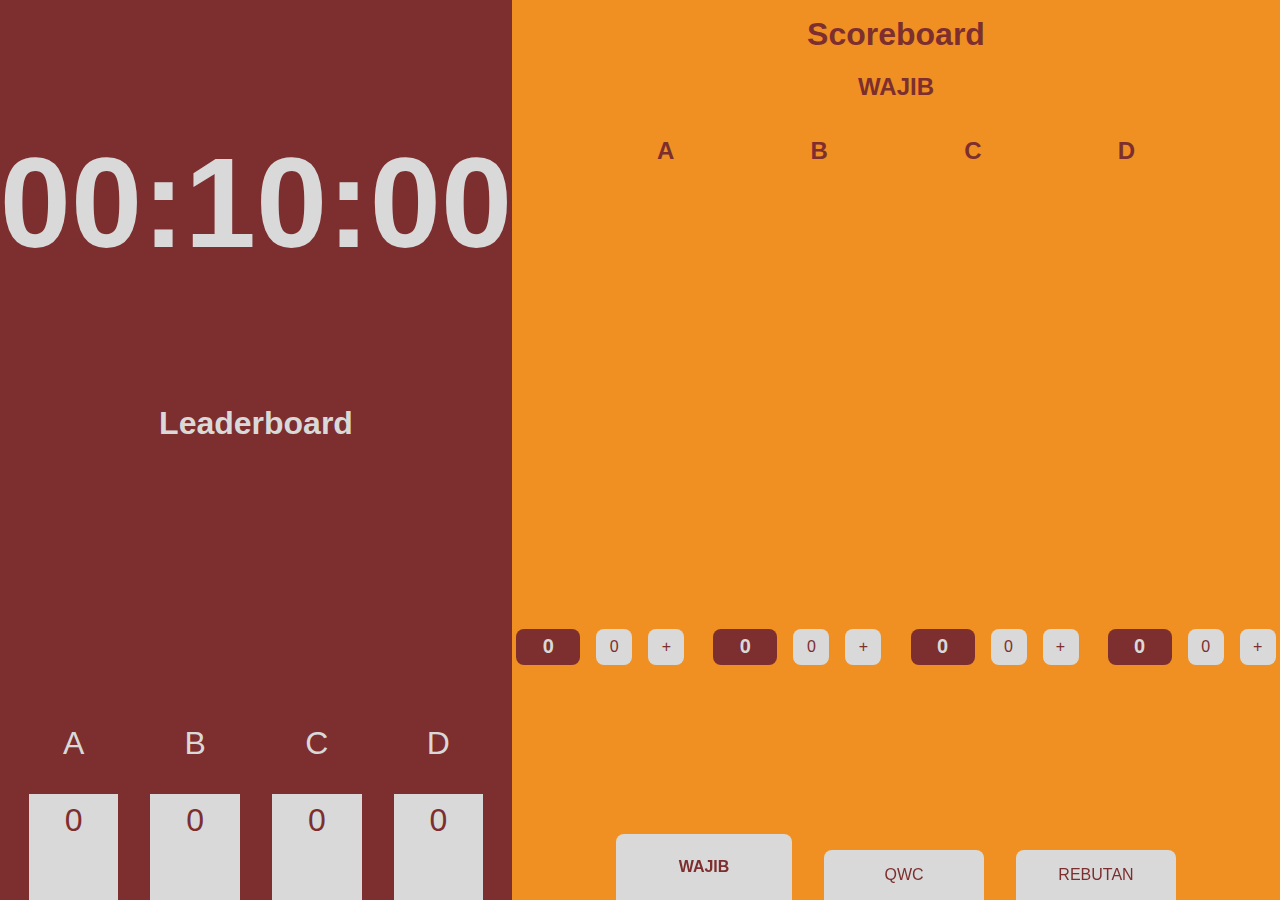
<file: Final/index.html>
<!DOCTYPE html>
<html lang="en">
<head>
  <meta charset="UTF-8">
  <meta name="viewport" content="width=device-width, initial-scale=1.0">
  <title>Document</title>
  <link rel="stylesheet" href="../style.css">
  <link rel="stylesheet" href="./styleFin.css">
</head>
<body>
  <div class="left">
    <div class="timer">
      <div class="time" id="time">
        <span class="xx" id="minutes">00</span>:<span class="xx" id="seconds">00</span>:<span class="xx" id="sixtieth">00</span>
      </div>
      <!-- <div class="buttons" id="buttons">


      </div> -->
    </div>

    <div class="teamsboard">
      <h1>Leaderboard</h1>
      <div class="leaderboard" id="leaderboard">
      </div>
       <!-- <div class="teams" id="teams"> -->
      </div>
    </div>
  </div>
  <div class="right">
    <div class="scoreboard">
      <div class="score-header">
        <h1>Scoreboard</h1>
        <h2 id="section-name">WAJIB</h2>
      </div>
      <!-- <div class="sections">
        <div class="title">sections</div>
        <div class="segmentA">WAJIB</div>
        <div class="segmentB">QUICK WORD CHALLENGE</div>
        <div class="segmentC">REBUTAN</div>
      </div> -->
      <div class="team-name grid" id="team-name">
        <div class="name"></div>
        <div class="name"></div>
        <div class="name"></div>
      </div>
      <div class="scores grid">
          <div class="score wajib active" id="score-wajib">
            
          </div>
          <div class="score qwc" id="score-qwc">
            
          </div>
          <div class="score rebutan" id="score-rebutan">
            
          </div>
      </div>
            <!-- <div class="score-buttons grid"></div> -->


      <div class="tabs">
        <div class="tab wajib active" id="tab-wajib">WAJIB</div>
        <div class="tab qwc" id="tab-qwc">QWC</div>
        <div class="tab rebutan" id="tab-rebutan">REBUTAN</div>
      </div>
    </div>

  </div>
  

  <script type="module" src="./FIN.js"></script>
   
  <!-- <script type="module"></script>
    -->
  <!-- <script type="text/javascript" src="timer.js"></script>
    -->
  <!-- <script type="text/javascript" src="leaderBoard.js"></script>
    -->
</body>
</html>
</file>
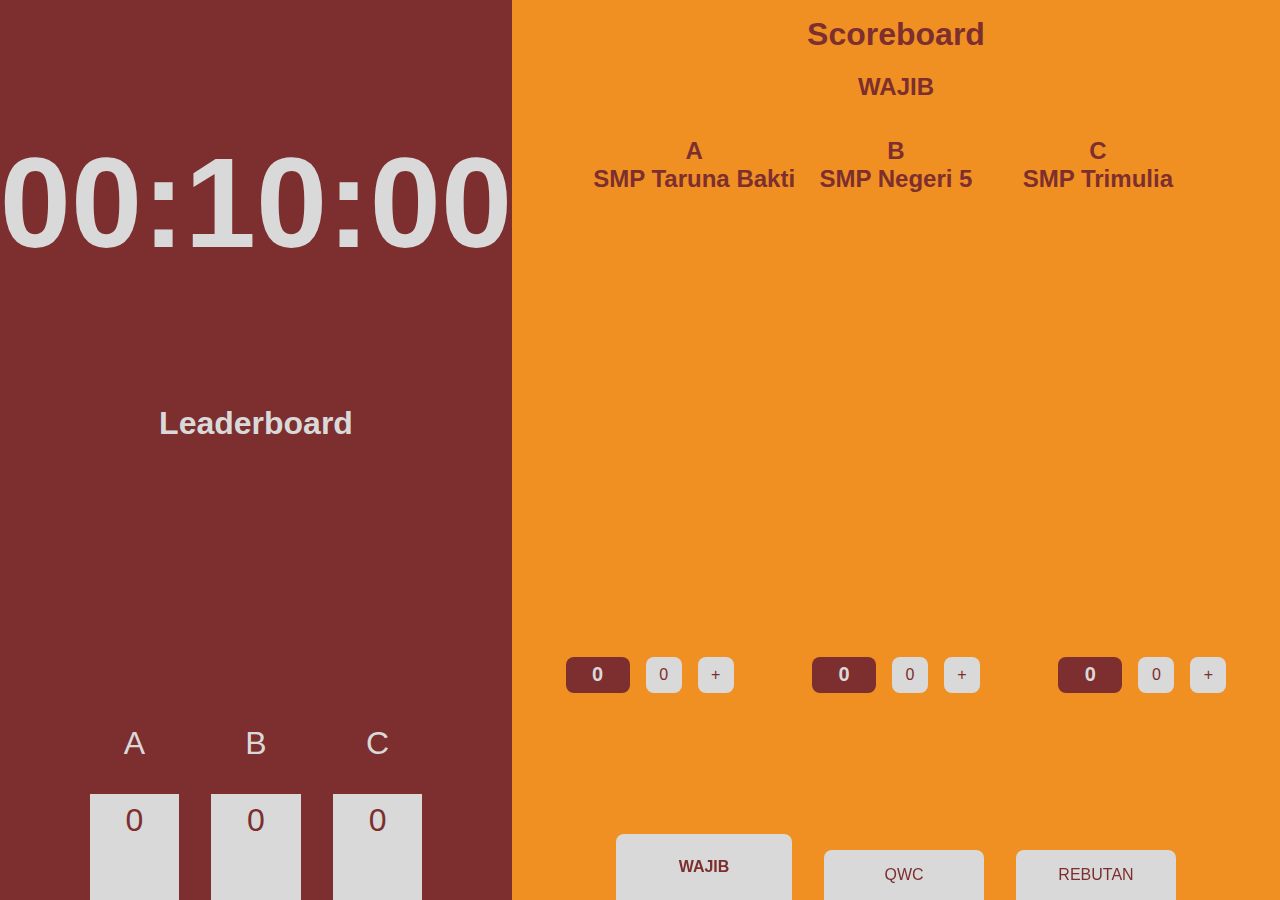
<file: R1/S1/index.html>
<!DOCTYPE html>
<html lang="en">
<head>
  <meta charset="UTF-8">
  <meta name="viewport" content="width=device-width, initial-scale=1.0">
  <title>Document</title>
  <link rel="stylesheet" href="../../style.css">
</head>
<body>
  <div class="left">
    <div class="timer">
      <div class="time" id="time">
        <span class="xx" id="minutes">00</span>:<span class="xx" id="seconds">00</span>:<span class="xx" id="sixtieth">00</span>
      </div>
      <!-- <div class="buttons" id="buttons">


      </div> -->
    </div>

    <div class="teamsboard">
      <h1>Leaderboard</h1>
      <div class="leaderboard" id="leaderboard">
      </div>
       <!-- <div class="teams" id="teams"> -->
      </div>
    </div>
  </div>
  <div class="right">
    <div class="scoreboard">
      <div class="score-header">
        <h1>Scoreboard</h1>
        <h2 id="section-name">WAJIB</h2>
      </div>
      <!-- <div class="sections">
        <div class="title">sections</div>
        <div class="segmentA">WAJIB</div>
        <div class="segmentB">QUICK WORD CHALLENGE</div>
        <div class="segmentC">REBUTAN</div>
      </div> -->
      <div class="team-name grid" id="team-name">
        <div class="name"></div>
        <div class="name"></div>
        <div class="name"></div>
      </div>
      <div class="scores grid">
          <div class="score wajib active" id="score-wajib">
            
          </div>
          <div class="score qwc" id="score-qwc">
            
          </div>
          <div class="score rebutan" id="score-rebutan">
            
          </div>
      </div>
            <!-- <div class="score-buttons grid"></div> -->


      <div class="tabs">
        <div class="tab wajib active" id="tab-wajib">WAJIB</div>
        <div class="tab qwc" id="tab-qwc">QWC</div>
        <div class="tab rebutan" id="tab-rebutan">REBUTAN</div>
      </div>
    </div>

  </div>
  

  <script type="module" src="./PR1S1.js"></script>
</body>
</html>
</file>
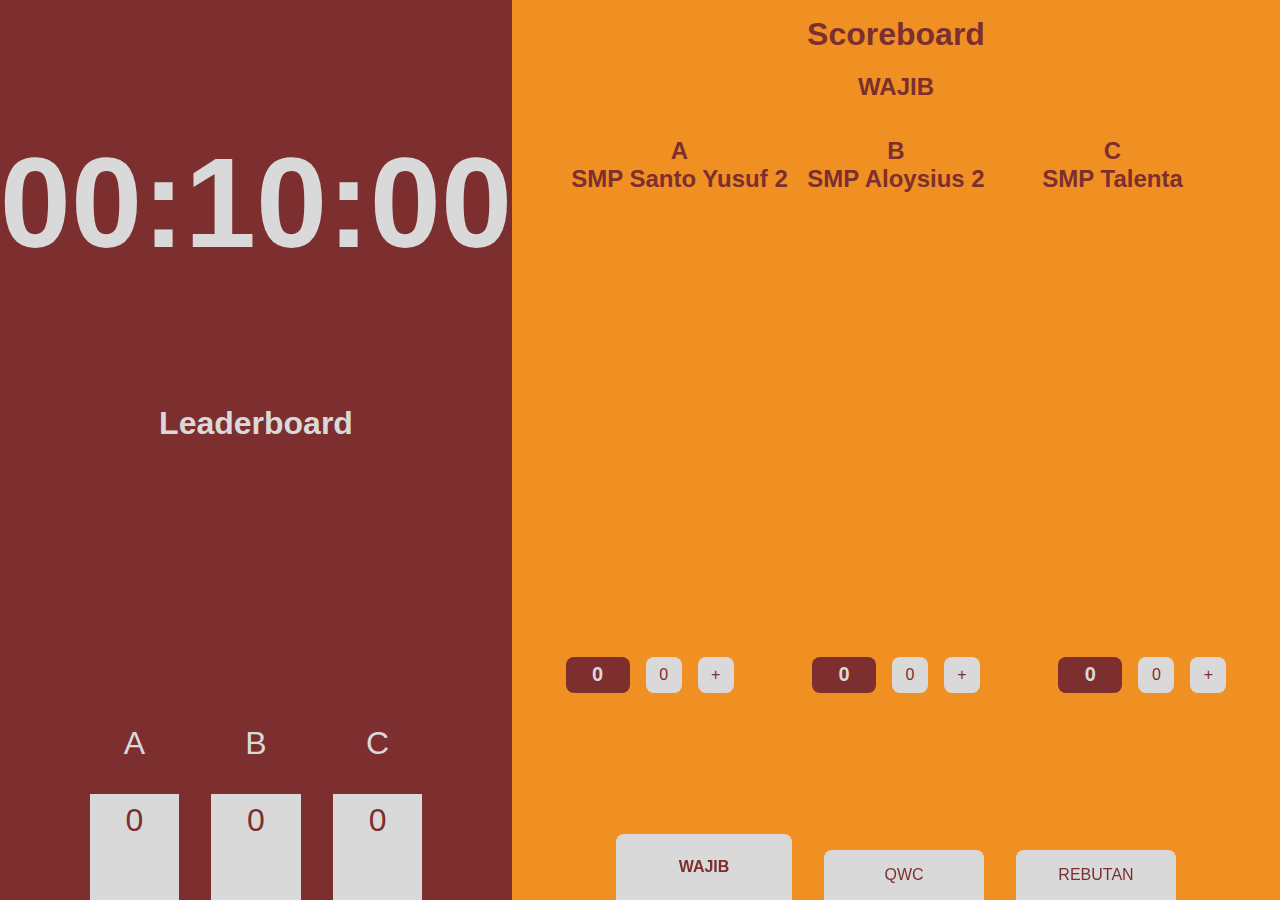
<file: R1/S2/index.html>
<!DOCTYPE html>
<html lang="en">
<head>
  <meta charset="UTF-8">
  <meta name="viewport" content="width=device-width, initial-scale=1.0">
  <title>Document</title>
  <link rel="stylesheet" href="../../style.css">
</head>
<body>
  <div class="left">
    <div class="timer">
      <div class="time" id="time">
        <span class="xx" id="minutes">00</span>:<span class="xx" id="seconds">00</span>:<span class="xx" id="sixtieth">00</span>
      </div>
      <!-- <div class="buttons" id="buttons">


      </div> -->
    </div>

    <div class="teamsboard">
      <h1>Leaderboard</h1>
      <div class="leaderboard" id="leaderboard">
      </div>
      <!-- <div class="teams" id="teams"> -->
      </div>
    </div>
  </div>
  <div class="right">
    <div class="scoreboard">
      <div class="score-header">
        <h1>Scoreboard</h1>
        <h2 id="section-name">WAJIB</h2>
      </div>
      <!-- <div class="sections">
        <div class="title">sections</div>
        <div class="segmentA">WAJIB</div>
        <div class="segmentB">QUICK WORD CHALLENGE</div>
        <div class="segmentC">REBUTAN</div>
      </div> -->
      <div class="team-name grid" id="team-name">
        <div class="name"></div>
        <div class="name"></div>
        <div class="name"></div>
      </div>
      <div class="scores grid">
          <div class="score wajib active" id="score-wajib">
            
          </div>
          <div class="score qwc" id="score-qwc">
            
          </div>
          <div class="score rebutan" id="score-rebutan">
            
          </div>
      </div>
            <!-- <div class="score-buttons grid"></div> -->


      <div class="tabs">
        <div class="tab wajib active" id="tab-wajib">WAJIB</div>
        <div class="tab qwc" id="tab-qwc">QWC</div>
        <div class="tab rebutan" id="tab-rebutan">REBUTAN</div>
      </div>
    </div>

  </div>
  

  <script type="module" src="./PR1S2.js"></script>
</body>
</html>
</file>
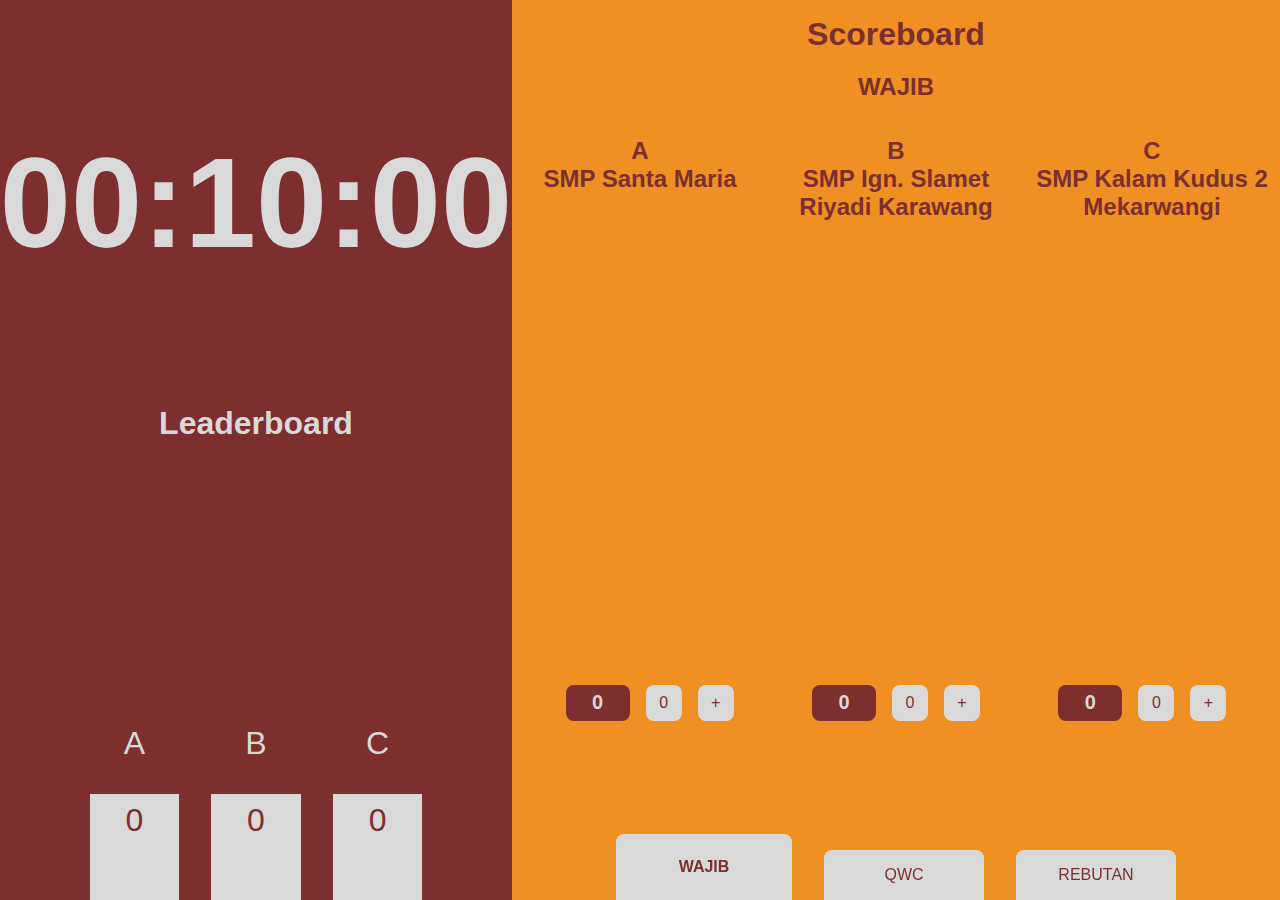
<file: R2/S1/index.html>
<!DOCTYPE html>
<html lang="en">
<head>
  <meta charset="UTF-8">
  <meta name="viewport" content="width=device-width, initial-scale=1.0">
  <title>Document</title>
  <link rel="stylesheet" href="../../style.css">
</head>
<body>
  <div class="left">
    <div class="timer">
      <div class="time" id="time">
        <span class="xx" id="minutes">00</span>:<span class="xx" id="seconds">00</span>:<span class="xx" id="sixtieth">00</span>
      </div>
      <!-- <div class="buttons" id="buttons">


      </div> -->
    </div>

    <div class="teamsboard">
      <h1>Leaderboard</h1>
      <div class="leaderboard" id="leaderboard">
      </div>
       <!-- <div class="teams" id="teams"> -->
      </div>
    </div>
  </div>
  <div class="right">
    <div class="scoreboard">
      <div class="score-header">
        <h1>Scoreboard</h1>
        <h2 id="section-name">WAJIB</h2>
      </div>
      <!-- <div class="sections">
        <div class="title">sections</div>
        <div class="segmentA">WAJIB</div>
        <div class="segmentB">QUICK WORD CHALLENGE</div>
        <div class="segmentC">REBUTAN</div>
      </div> -->
      <div class="team-name grid" id="team-name">
        <div class="name"></div>
        <div class="name"></div>
        <div class="name"></div>
      </div>
      <div class="scores grid">
          <div class="score wajib active" id="score-wajib">
            
          </div>
          <div class="score qwc" id="score-qwc">
            
          </div>
          <div class="score rebutan" id="score-rebutan">
            
          </div>
      </div>
            <!-- <div class="score-buttons grid"></div> -->


      <div class="tabs">
        <div class="tab wajib active" id="tab-wajib">WAJIB</div>
        <div class="tab qwc" id="tab-qwc">QWC</div>
        <div class="tab rebutan" id="tab-rebutan">REBUTAN</div>
      </div>
    </div>

  </div>
  

  <script type="module" src="./PR2S1.js"></script>
   
</body>
</html>
</file>
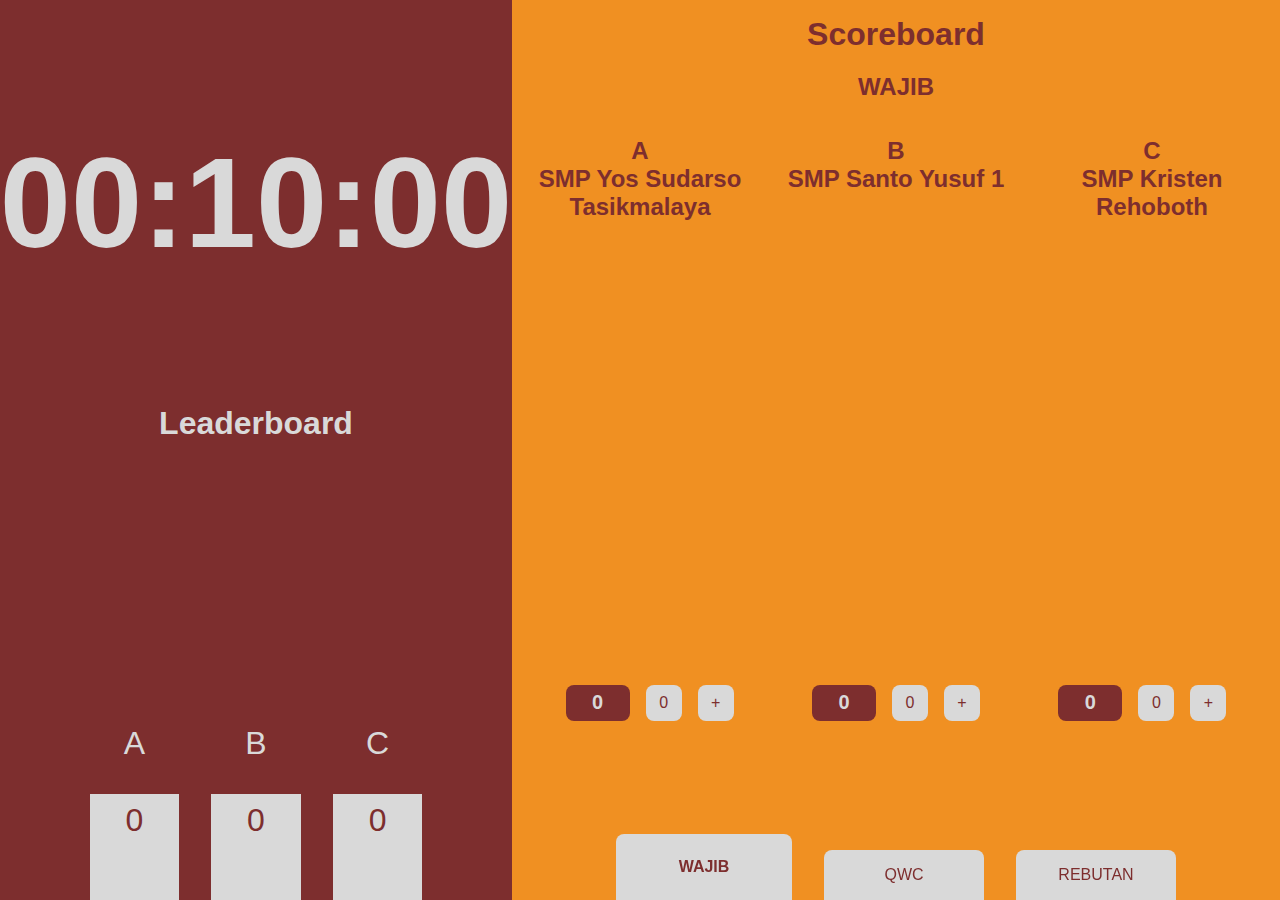
<file: R2/S2/index.html>
<!DOCTYPE html>
<html lang="en">
<head>
  <meta charset="UTF-8">
  <meta name="viewport" content="width=device-width, initial-scale=1.0">
  <title>Document</title>
  <link rel="stylesheet" href="../../style.css">
</head>
<body>
  <div class="left">
    <div class="timer">
      <div class="time" id="time">
        <span class="xx" id="minutes">00</span>:<span class="xx" id="seconds">00</span>:<span class="xx" id="sixtieth">00</span>
      </div>
      <!-- <div class="buttons" id="buttons">


      </div> -->
    </div>

    <div class="teamsboard">
      <h1>Leaderboard</h1>
      <div class="leaderboard" id="leaderboard">
      </div>
       <!-- <div class="teams" id="teams"> -->
      </div>
    </div>
  </div>
  <div class="right">
    <div class="scoreboard">
      <div class="score-header">
        <h1>Scoreboard</h1>
        <h2 id="section-name">WAJIB</h2>
      </div>
      <!-- <div class="sections">
        <div class="title">sections</div>
        <div class="segmentA">WAJIB</div>
        <div class="segmentB">QUICK WORD CHALLENGE</div>
        <div class="segmentC">REBUTAN</div>
      </div> -->
      <div class="team-name grid" id="team-name">
        <div class="name"></div>
        <div class="name"></div>
        <div class="name"></div>
      </div>
      <div class="scores grid">
          <div class="score wajib active" id="score-wajib">
            
          </div>
          <div class="score qwc" id="score-qwc">
            
          </div>
          <div class="score rebutan" id="score-rebutan">
            
          </div>
      </div>
            <!-- <div class="score-buttons grid"></div> -->


      <div class="tabs">
        <div class="tab wajib active" id="tab-wajib">WAJIB</div>
        <div class="tab qwc" id="tab-qwc">QWC</div>
        <div class="tab rebutan" id="tab-rebutan">REBUTAN</div>
      </div>
    </div>

  </div>
  

  <script type="module" src="./PR2S2.js"></script>
</body>
</html>
</file>
<file: style.css>
html{
  font-family:Verdana, Geneva, Tahoma, sans-serif;
}

body {
  margin: 0;
  display: flex;
  user-select: none;
}

.button {
  cursor: pointer;
  padding: .5rem;
  border-radius: .5rem;
  background-color: #d9d9d9;
  display: flex;
  align-items: center;
  justify-content: center;
}

h1 {
  margin: 0;
}

.left {
  width: 40vw;
  height: 100vh;
}

.right {
  width: 60vw;
  height: 100vh;
}


.timer {
  display: flex;
  align-items: center;
  justify-content: center;
  flex-direction: column;
  /* width: 50vw; */
  height: 45vh;
  background-color: #7D2E2E;
}

.timer .time {
  padding: 2rem;
  /* background-color: aqua; */
  font-size: 8rem;
  font-weight: 800;
  color: #d9d9d9;
}

.timer .time .xx {
  width: 5vw;
  text-align: center;
  
}

.timer .buttons {
  display: flex;
  gap: 2rem;
  flex-wrap: wrap;
  align-items: center;
  align-content: center;
  justify-content: center;
  width: 40vw;
}

.timer .buttons .button {
  padding: .25rem 1rem;
  background-color: aqua;
  border-radius: .5rem;
  font-size: 2rem;
}

.timer .timesup {
  color: #F09022;
  /* border-color: #d9d9d9; */
  /* border: 1px #d9d9d9 solid; */
}

.teamsboard {
  display: flex;
  align-items: center;
  justify-content: space-between;
  flex-direction: column;
  /* width: 50vw; */
  height: 55vh;
  background-color: #7D2E2E;
  color: #d9d9d9;
  gap: 0;
}

.teamsboard .leaderboard {
  display: flex;
  /* flex-direction: column; */
  gap: 2rem;
  /* height: 60vh; */
  align-items: end;
  justify-content: center;
  transition-duration: 1s;
  /* padding: 2rem; */
}

.teamsboard .leaderboard .score {
  color: #7D2E2E;
  transition: height 1s ease;
}

.teamsboard .leaderboard .board {
  display: flex;
  flex-direction: column;
  width: 7vw;
  text-align: center;
  /* padding: .5rem 1rem; */
  /* border-radius: .5rem; */
  gap: 2rem;
  /* background-color: aquamarine; */
  font-size: 2rem;
}

/* .teamsboard .leaderboard .board .name {
  width: 20vw;
} */

.teamsboard .leaderboard .board .score {
  /* width: 5vw; */
  text-align: center;
  background-color: #d9d9d9;
  padding: .5rem 1rem;
}


.teamsboard .teams {
  display: flex;
  /* flex-direction: column; */
  gap: 1rem;
  height: min-content;
  /* padding: 4rem; */
}

.teamsboard .teams .team {
  display: flex;
  padding: .5rem 1rem;
  border-radius: .5rem;
  justify-content: center;
  align-items: center;
  gap: .5rem;
  background-color: rgb(192, 24, 161);
  font-size: 1rem;
}

.teamsboard .teams .team .name {
  width: 4vw;
}

.teamsboard .teams .team .score {
  width: 3vw;
  text-align: center;
}

.teamsboard .teams .team .button {
  height: 1rem;
  width: 1rem;
}

.grid {
  display: grid;
  justify-items: center;
}

.scoreboard {
  background-color: #F09022;
  color: #7D2E2E;
  display: flex;
  /* justify-content: space-around; */
  align-items: center;
  flex-direction: column;
  height: 100vh;
  gap: 1rem;
}

.score-header {
  /* width: 60vw; */
  display: flex;
  justify-content: center;
  align-items: center;
  flex-direction: column;
  padding: 1rem;
  padding-bottom: 0;
}

.scoreboard .score-buttons, .scoreboard .name {
  /* display: grid;
  grid-template-columns: 12vw 12vw 12vw;
  gap: 2rem; */
  font-size: 1.5rem;
}

.scoreboard .score {
  display: none;
  grid-template-columns: 12vw 12vw 12vw;
  gap: 2rem;
  justify-content: space-evenly;
}

.scoreboard .score.active {
  display: grid;
}

.scores .buttons {
  display: flex;
  gap: 1rem;
  width: fit-content;
  align-items: center;
}

.scores .buttons .total {
  font-size: 1.25rem;
  font-weight: 700;
  width: 2.5vw;
  height: 1.25rem;
  background-color: #7D2E2E;
  color: #d9d9d9;
  padding: .5rem 1rem;
  /* text-align: center; */
  display: flex;
  align-items: center;
  justify-content: center;
  border-radius: .5rem;
}

.scoreboard .tabs {
  display: flex;
  /* grid-template-columns: 1fr 1fr 1fr; */
  gap: 2rem;
  align-items: end;
  position: fixed;
  bottom: 0;
}

.scoreboard .tabs .tab {
  width: 10vw;
  text-align: center;
  padding: 1rem;
  height: min-content;
  border-radius: 8px 8px 0 0;
  background-color: #d9d9d9;
  transition: ease;
  transition-duration: .5s;
  cursor: pointer;
}

.scoreboard .tabs .tab:hover{
  color: #F09022;
  font-weight: 800;
  padding: 1.25rem;
  transition: ease;
  transition-duration: .5s;
}

.scoreboard .tabs .tab.active {
  padding: 1.5rem;
  display: flex;
  align-items: center;
  justify-content: center;
  font-weight: 800;
  transition: ease;
  transition-duration: .5s;
}

.scoreboard .tabs .tab.active:hover {
  padding: 1.5rem;
  transition: ease;
  transition-duration: .5s;
}

.scoreboard .scorelist {
  /* grid-template-columns: 1fr; */
  display: flex;
  justify-content: space-between;
  align-items: center;
  flex-direction: column;
  gap: 1rem;
  /* height: 58vh; */
}

.scoreboard .scorelist .scoreeee {
  display: grid;
  grid-template-columns: 1fr;
  gap: .5rem;
}

.scoreboard .scorelist.rebutan .scoreeee {
  /* display: grid; */
  grid-template-columns: 1fr 1fr;
}

.scoreboard .scorelist .score-container {
  /* height: 2rem; */
  display: grid;
  grid-template-columns: 2.5vw auto;
  /* display: flex; */
  justify-content: space-between;
  align-items: center;
  justify-items: center;
  column-gap: 1rem;
  height: 2.25rem;
  /* width: 3vw; */
}

.scoreboard .scorelist .score-container .score-number {
  font-size: 1.10rem;
  font-weight: 800;
}

.scoreboard .scorelist .button {
  /* margin-top: 1rem; */
  width: 1.25rem;
  height: 1.25rem;
}

.scoreboard .team-name {
  display: grid;
  grid-template-columns: 1fr 1fr 1fr;
  font-size: 1.5rem;
  text-align: center;
  font-weight: 800;
}
.scores, .scores .score {
  width: 60vw;
}
</file>
<file: Final/styleFin.css>
.scoreboard .score, .scoreboard .score-buttons, .scoreboard .team-name  {
  grid-template-columns: 12vw 12vw 12vw 12vw;
}
</file>
